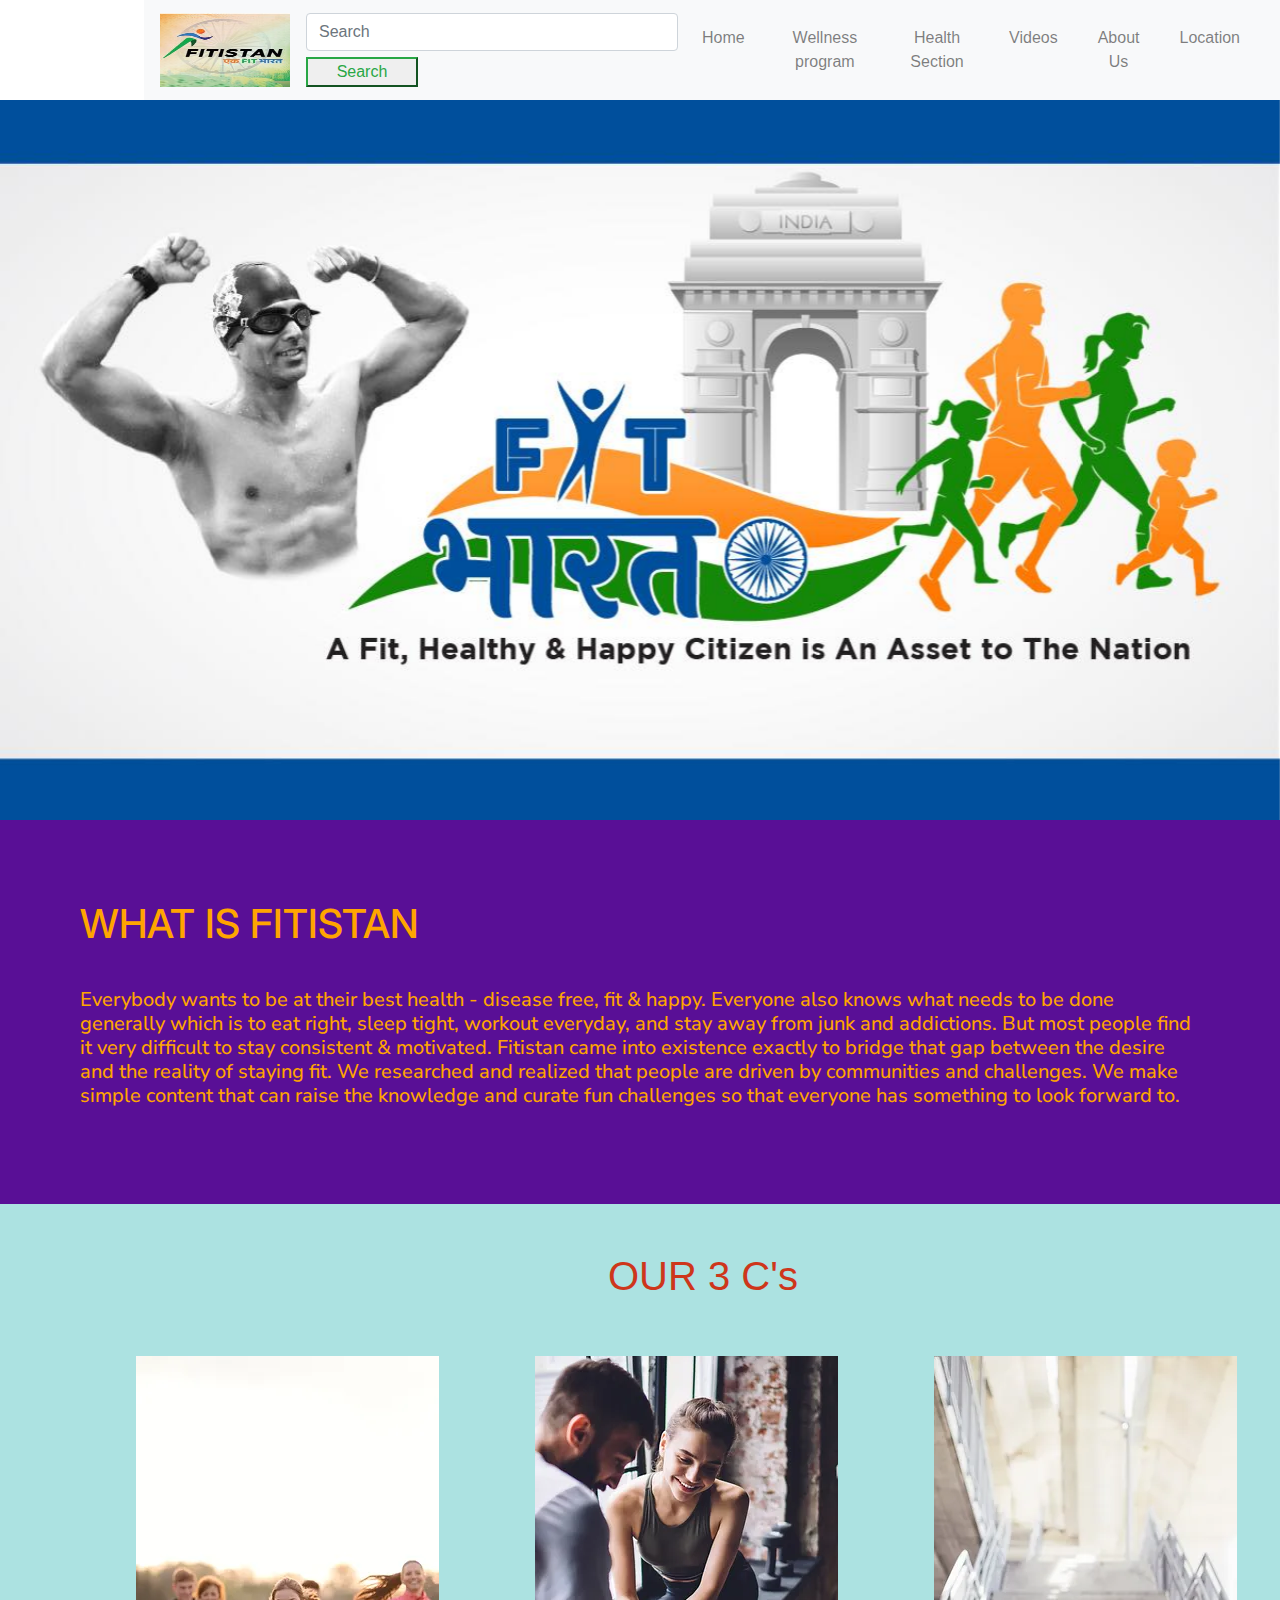
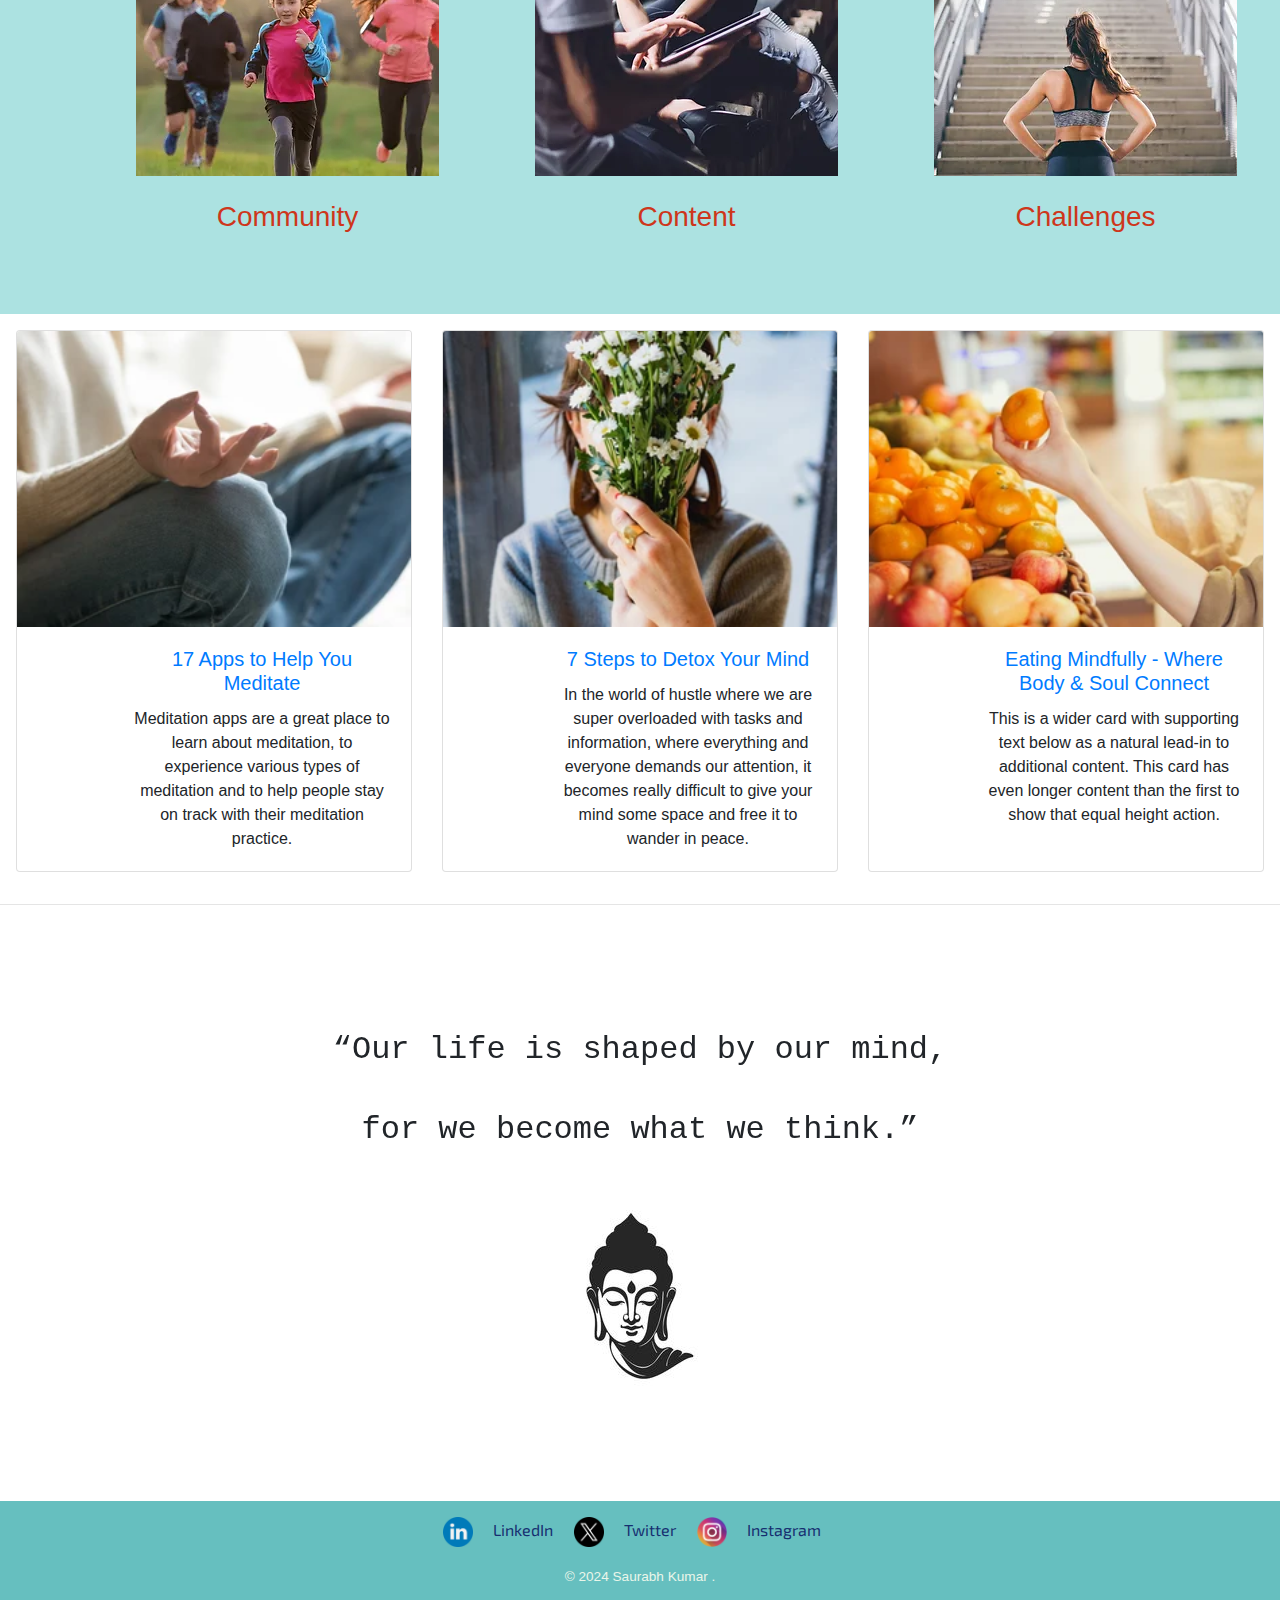
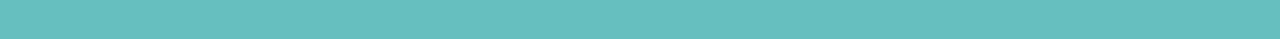
<file: index.html>
<!doctype html>
<html lang="en">
  <head>
    <meta charset="utf-8">
    <meta name="viewport" content="width=device-width, initial-scale=1, shrink-to-fit=no">
    <link rel="stylesheet" href="style.css"/>
    <link rel="stylesheet" href="https://cdn.jsdelivr.net/npm/bootstrap@4.4.1/dist/css/bootstrap.min.css" integrity="sha384-Vkoo8x4CGsO3+Hhxv8T/Q5PaXtkKtu6ug5TOeNV6gBiFeWPGFN9MuhOf23Q9Ifjh" crossorigin="anonymous">
    <link rel="preconnect" href="https://fonts.googleapis.com">
    <link rel="preconnect" href="https://fonts.googleapis.com">
<link rel="preconnect" href="https://fonts.gstatic.com" crossorigin>
<link href="https://fonts.googleapis.com/css2?family=Inter:wght@100..900&family=Nunito+Sans:ital,opsz,wght@0,6..12,200..1000;1,6..12,200..1000&display=swap" rel="stylesheet">
<link rel="preconnect" href="https://fonts.gstatic.com" crossorigin>
<link href="https://fonts.googleapis.com/css2?family=Chivo+Mono:ital,wght@0,100..900;1,100..900&family=Exo+2:ital,wght@0,100..900;1,100..900&family=Imbue:opsz,wght@10..100,100..900&family=Merriweather:ital,wght@0,300;0,400;0,700;0,900;1,300;1,400;1,700;1,900&family=Sacramento&family=Sofia+Sans+Semi+Condensed:ital,wght@0,1..1000;1,1..1000&family=Ubuntu:ital,wght@0,300;0,400;0,500;0,700;1,300;1,400;1,500;1,700&display=swap" rel="stylesheet">
<title>Ek fit Bharat</title>
<link rel="icon" type="image/png" sizes="32x32" href="image/favicon-32x32.png">
<link rel="stylesheet" href="style.css"/>


   
  </head>
  <body>
    <div class="navbar-section">
    <nav class="navbar navbar-expand-lg navbar-light bg-light">
      <button class="navbar-toggler" type="button" data-toggle="collapse" data-target="#navbarTogglerDemo03" aria-controls="navbarTogglerDemo03" aria-expanded="false" aria-label="Toggle navigation">
        <span class="navbar-toggler-icon"></span>
      </button>
      <a class="navbar-brand"> <img src="image/logo.jpg" alt="logo" width="130" height="74"> </a>
    
      <div class="collapse navbar-collapse" id="navbarTogglerDemo03">
        <ul class="navbar-nav mr-auto mt-2 mt-lg-0">
          <form class="form-inline my-2 my-lg-0">
              <input class="form-control mr-sm-2" type="search" placeholder="Search" aria-label="Search" size="35">
              <button class="btn1 btn-outline-success my-2 my-sm-0" type="submit">Search</button>
            </form>
          <li class="nav-item ">
            <a class="nav-link" href="index.html">Home <span class="sr-only"> </span> </a>
          </li>
          <li class="nav-item">
            <a class="nav-link" href="wellness.html" target="_blank">Wellness program</a>
          </li>
          <li class="nav-item">
            <a class="nav-link" href="health.html" target="_blank">Health Section</a>
          </li>
          <li class="nav-item">
              <a class="nav-link" href="https://www.youtube.com/@FitistanEkFitBharat" target="_blank">Videos</a>
            </li>
            <li class="nav-item">
              <a class="nav-link" href="about.html" target="_blank">About Us</a>
            </li>
            <li class="nav-item">
              <a class="nav-link" href="location.html" target="_blank">Location</a>
            </li>
        
        </ul>
      
      </div>
    </nav>
  </div>

  <div id="carouselExampleSlidesOnly" class="carousel slide" data-ride="carousel" data-intervl="1000" data-pause="hover">
    <div class="carousel-inner">
      <div class="carousel-item active">
        <img class="d-block w-100" src="image/caro13.jpg" alt="main slide">
      </div>
      <div class="carousel-item">
        <img class="d-block w-100" src="image/caro12.jpg" alt="main slide">
      </div>
      <div class="carousel-item ">
        <img class="d-block1 w-100" src="image/boxer.webp" alt="main slide">
      </div>
    </div>

   



        <div id="Header">
       
          <div class="intro">
            <h1 class="intro3" >WHAT IS FITISTAN </h1>
            <h5>
            <p class="intro1">Everybody wants to be at their best health - disease free, fit & happy. Everyone also knows what needs to be done generally which is to eat right, sleep tight, workout everyday, and stay away from junk and addictions. But most people find it very difficult to stay consistent & motivated. Fitistan came into existence exactly to bridge that gap between the desire and the reality of staying fit. We researched and realized that people are driven by communities and challenges. We make simple content that can raise the knowledge and curate fun challenges so that everyone has something to look forward to.</p>   </h5>
          </div>
              
              

          <div class="our">
            <h1>OUR 3 C's</h1>
          </div>
          
          <div class="post">
          <div class="community posts">
        <img src="image/community.jpg" alt="community">
        <h3 class="head">Community</h3>
      </div>
      
      <div class="content posts ">
        <img src="image/content.jpg" alt="content">
        <h3 class="head">Content</h3>
      </div>
      <div class="challenges posts">
        <img src="image/challenges.jpg" alt="challenges">
        <h3 class="head">Challenges</h3>
      </div>
      </div>
        </div>
        
        <div class="card-deck">
          <div class="card">
            <img class="card-img-top" src="image/app.webp" alt="Card image cap">
            <div class="card-body">
              <h5 class="card-title">  <a href="https://mindoverlatte.com/17-most-recommended-guided-meditation-apps/" target="_blank"> 17 Apps to Help You Meditate   </a> </h5>
              <p class="card-text"> Meditation apps are a great place to learn about meditation, to experience various types of meditation and to help people stay on track with their meditation practice.</p>
            
            </div>
          </div>
          <div class="card">
            <img class="card-img-top" src="image/detox.webp" alt="Card image cap">
            <div class="card-body">
              <h5 class="card-title"> <a href="https://soniamotwani.com/total-mindset-detox/" target="_blank">7 Steps to Detox Your Mind </a></h5>
              <p class="card-text">In the world of hustle where we are super overloaded with tasks and information, where everything and everyone demands our attention, it becomes really difficult to give your mind some space and free it to wander in peace. </p>
              
            </div>
          </div>
          <div class="card">
            <img class="card-img-top" src="image/eating.webp" alt="Card image cap">
            <div class="card-body">
              <h5 class="card-title"><a href="https://earthandwater.co/mindful-eating-mind-body-spirit/?utm_content=buffer70b47&utm_medium=social&utm_source=pinterest.com&utm_campaign=buffer" target="_blank"> Eating Mindfully - Where Body & Soul Connect</a></h5>
              <p class="card-text">This is a wider card with supporting text below as a natural lead-in to additional content. This card has even longer content than the first to show that equal height action.</p>
             
            </div>
          </div>
        </div>
     <hr>
      


<div class="quote">
  <div id="carouselExampleAutoplaying" class="carousel slide" data-ride="carousel">
    <div class="carousel-inner">
      <div class="carousel-item active">
        <h2>“Our life is shaped by our mind, <br> for we become what we think.”</h2>
        <img class="quote1" src="image/quote2.jpg" class="d-block w-100" alt="health quote">
      </div>
      <div class="carousel-item">
        <h2>“Be happy not because everything is good, <br>but because you see good in everything”</h2>
        <img class="quote2" src="image/quote1.jpg" class="d-block w-100" alt=" buddha quote">
      </div>
      <div class="carousel-item">
        <h2>“To keep the body in good health is a duty… otherwise we shall not be able to keep our mind strong and clear.”</h2>
        <img class="quote3" src="image/quote 3.jpg" class="d-block w-100" alt=" buddha quote">
      </div>
    </div>
  </div>
</div>

      
     
 


<div class="bottom-container">
          <img src="image/linkedin.png" alt="linkedin" width="30" height="30">
          <a class="footer-link" href="https://www.linkedin.com/in/saurabh-kumar-737232145">LinkedIn</a>
          <img src="image/twitter.png" alt="twitter" width="30" height="30">
          <a class="footer-link" href="https://twitter.com">Twitter</a>
          <img src="image/instagram.png" alt="instagram" width="30" height="30">
          <a class="footer-link" href="https://www.instagram.com/">Instagram</a>
          <p class="copyright">© 2024 Saurabh Kumar .</p>
  </div>
         
      
        


    
    <script src="https://code.jquery.com/jquery-3.4.1.slim.min.js" integrity="sha384-J6qa4849blE2+poT4WnyKhv5vZF5SrPo0iEjwBvKU7imGFAV0wwj1yYfoRSJoZ+n" crossorigin="anonymous"></script>
    <script src="https://cdn.jsdelivr.net/npm/popper.js@1.16.0/dist/umd/popper.min.js" integrity="sha384-Q6E9RHvbIyZFJoft+2mJbHaEWldlvI9IOYy5n3zV9zzTtmI3UksdQRVvoxMfooAo" crossorigin="anonymous"></script>
    <script src="https://cdn.jsdelivr.net/npm/bootstrap@4.4.1/dist/js/bootstrap.min.js" integrity="sha384-wfSDF2E50Y2D1uUdj0O3uMBJnjuUD4Ih7YwaYd1iqfktj0Uod8GCExl3Og8ifwB6" crossorigin="anonymous"></script>
  </body>
</html>
</file>
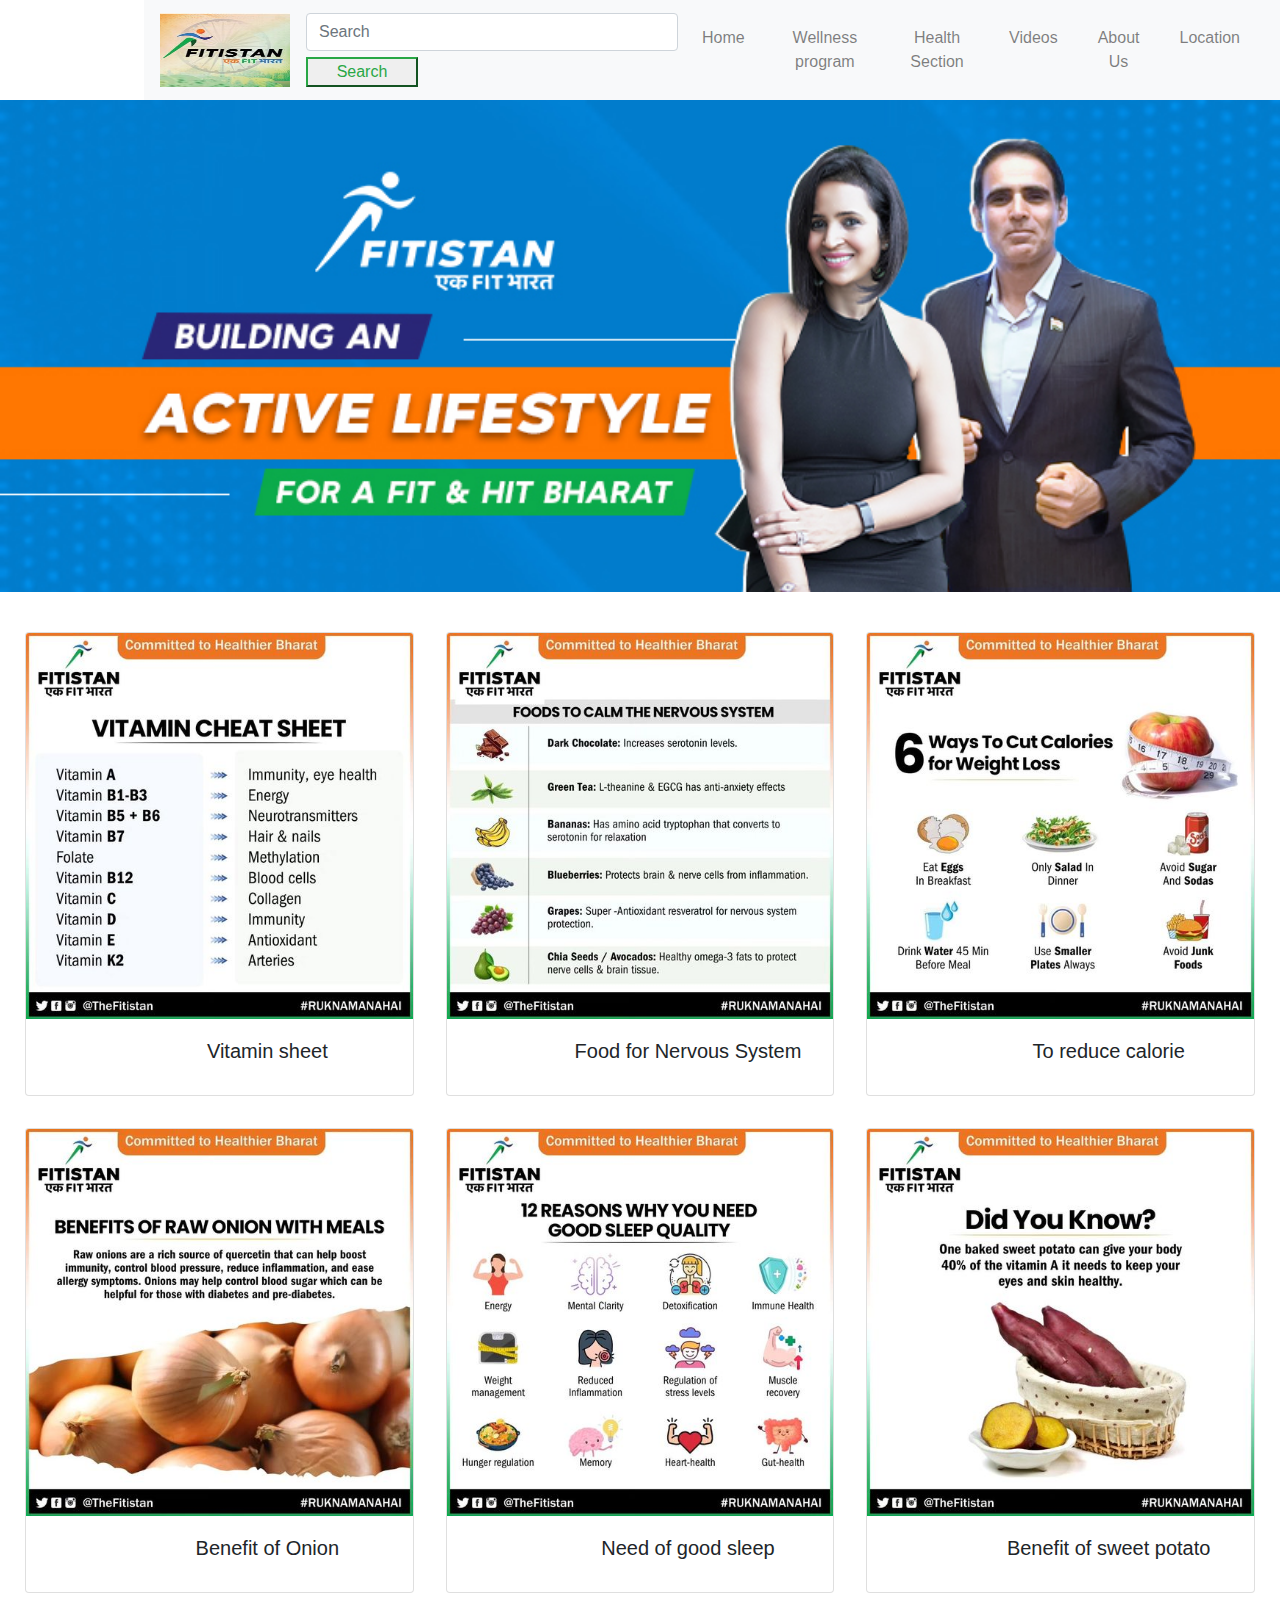
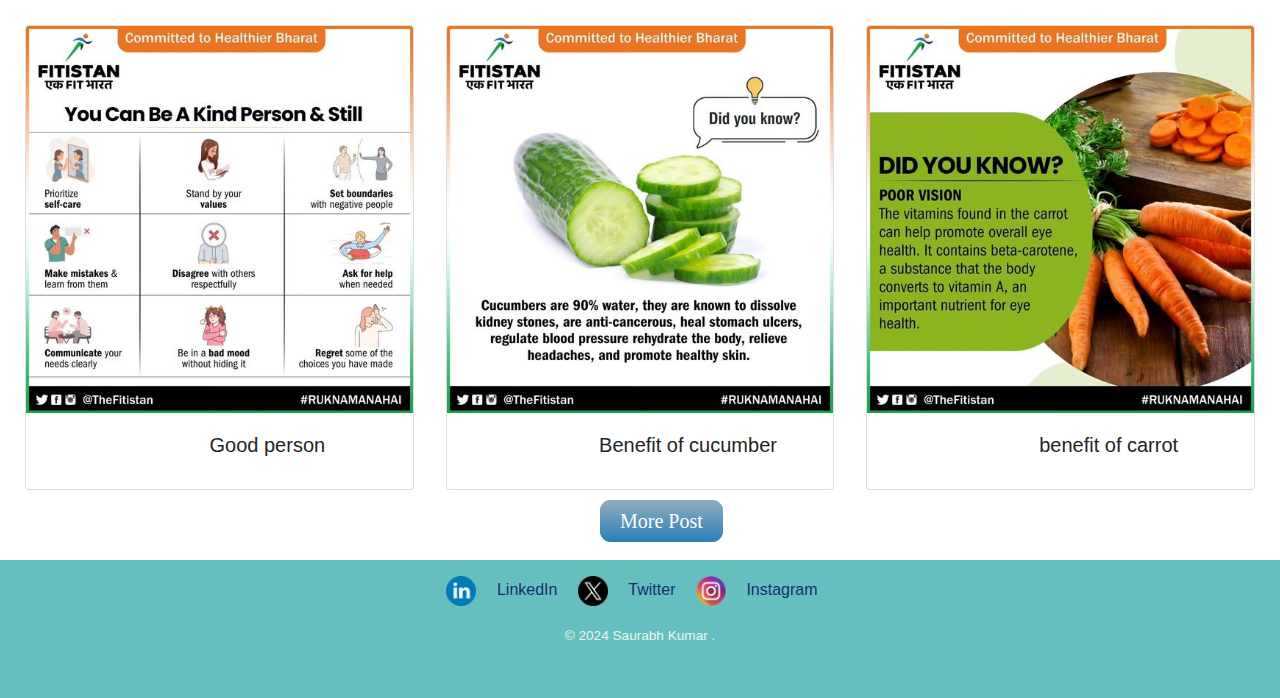
<file: health.html>
<!DOCTYPE html>
<html lang="en">
<head>
    <meta charset="UTF-8">
    <meta name="viewport" content="width=device-width, initial-scale=1.0">
    <link rel="stylesheet" href="https://cdn.jsdelivr.net/npm/bootstrap@4.4.1/dist/css/bootstrap.min.css" integrity="sha384-Vkoo8x4CGsO3+Hhxv8T/Q5PaXtkKtu6ug5TOeNV6gBiFeWPGFN9MuhOf23Q9Ifjh" crossorigin="anonymous">
    <title>Health Section</title>
    <link rel="icon" type="image/png" sizes="32x32" href="image/favicon-32x32.png">
    <link rel="stylesheet" href="style.css">
    <link rel="stylesheet" href="health.css">
</head>
<body>
    <div class="navbar-section">
        <nav class="navbar navbar-expand-lg navbar-light bg-light">
          <button class="navbar-toggler" type="button" data-toggle="collapse" data-target="#navbarTogglerDemo03" aria-controls="navbarTogglerDemo03" aria-expanded="false" aria-label="Toggle navigation">
            <span class="navbar-toggler-icon"></span>
          </button>
          <a class="navbar-brand"> <img src="image/logo.jpg" alt="logo" width="130" height="74"> </a>
        
          <div class="collapse navbar-collapse" id="navbarTogglerDemo03">
            <ul class="navbar-nav mr-auto mt-2 mt-lg-0">
              <form class="form-inline my-2 my-lg-0">
                  <input class="form-control mr-sm-2" type="search" placeholder="Search" aria-label="Search" size="35">
                  <button class="btn1 btn-outline-success my-2 my-sm-0" type="submit">Search</button>
                </form>
              <li class="nav-item ">
                <a class="nav-link" href="index.html">Home <span class="sr-only"> </span> </a>
              </li>
              <li class="nav-item">
                <a class="nav-link" href="wellness.html" target="_blank">Wellness program</a>
              </li>
              <li class="nav-item">
                <a class="nav-link" href="health.html" target="_blank">Health Section</a>
              </li>
              <li class="nav-item">
                  <a class="nav-link" href="https://www.youtube.com/@FitistanEkFitBharat" target="_blank">Videos</a>
                </li>
                <li class="nav-item">
                  <a class="nav-link" href="#">About Us</a>
                </li>
                <li class="nav-item">
                  <a class="nav-link" href="location.html" target="_blank">Location</a>
                </li>
            
            </ul>
          
          </div>
        </nav>
      </div>

      <div id="carouselExampleSlidesOnly" class="carousel slide" data-ride="carousel" data-intervl="1000" data-pause="hover">
        <div class="carousel-inner">
          <div class="carousel-item active">
            <img class="d-block w-100" src="image/caro11.jpg" alt="main slide">
          </div>
        </div>

<div class="health-section">
        <div class="row row-cols-1 row-cols-md-3 g-4">
            <div class="col">
              <div class="card h-100">
                <img src="image/content12.jpg" class="card-img-top" alt="...">
                <div class="card-body">
                  <h5 class="card-title">Vitamin sheet</h5>
                </div>
            </div>
        </div>
        <div class="col">
          <div class="card h-100">
            <img src="image/content13.jpg" class="card-img-top" alt="...">
            <div class="card-body">
              <h5 class="card-title">Food for Nervous System</h5>
            </div>
        </div>
    </div>
    <div class="col">
      <div class="card h-100">
        <img src="image/content14.jpg" class="card-img-top" alt="...">
        <div class="card-body">
          <h5 class="card-title">To reduce calorie </h5>
        </div>
    </div>
  </div>
</div>
<div class="row row-cols-1 row-cols-md-3 g-4">
    <div class="col">
      <div class="card h-100">
        <img src="image/content15.jpg" class="card-img-top" alt="...">
        <div class="card-body">
          <h5 class="card-title">Benefit of Onion </h5>
        </div>
    </div>
</div>
<div class="col">
  <div class="card h-100">
    <img src="image/content16.jpg" class="card-img-top" alt="...">
    <div class="card-body">
      <h5 class="card-title">Need of good sleep</h5>
    </div>
</div>
</div>
<div class="col">
<div class="card h-100">
<img src="image/content17.jpg" class="card-img-top" alt=".Benefit of sweet potato..">
<div class="card-body">
  <h5 class="card-title">Benefit of sweet potato</h5>
</div>
</div>
</div>
</div>
<div class="row row-cols-1 row-cols-md-3 g-4">
    <div class="col">
      <div class="card h-100">
        <img src="image/content18.jpg" class="card-img-top" alt="good person">
        <div class="card-body">
          <h5 class="card-title">Good person</h5>
        </div>
    </div>
</div>
<div class="col">
  <div class="card h-100">
    <img src="image/content19.jpg" class="card-img-top" alt="...">
    <div class="card-body">
      <h5 class="card-title">Benefit of cucumber</h5>
    </div>
</div>
</div>
<div class="col">
<div class="card h-100">
<img src="image/content20.jpg" class="card-img-top" alt="...">
<div class="card-body">
  <h5 class="card-title">benefit of carrot </h5>
</div>
</div>
</div>
</div>
<div class="btn13">
<a class="btn2" href="#"> More Post </a>
</div>
</div>               
                  
               
    <div class="bottom-container">
  <img src="image/linkedin.png" alt="linkedin" width="30" height="30">
  <a class="footer-link" href="https://www.linkedin.com/in/saurabh-kumar-737232145">LinkedIn</a>
  <img src="image/twitter.png" alt="twitter" width="30" height="30">
  <a class="footer-link" href="https://twitter.com">Twitter</a>
  <img src="image/instagram.png" alt="instagram" width="30" height="30">
  <a class="footer-link" href="https://www.instagram.com/">Instagram</a>
  <p class="copyright">© 2024 Saurabh Kumar .</p>
</div>
               
    
       
    <script src="https://code.jquery.com/jquery-3.4.1.slim.min.js" integrity="sha384-J6qa4849blE2+poT4WnyKhv5vZF5SrPo0iEjwBvKU7imGFAV0wwj1yYfoRSJoZ+n" crossorigin="anonymous"></script>
    <script src="https://cdn.jsdelivr.net/npm/popper.js@1.16.0/dist/umd/popper.min.js" integrity="sha384-Q6E9RHvbIyZFJoft+2mJbHaEWldlvI9IOYy5n3zV9zzTtmI3UksdQRVvoxMfooAo" crossorigin="anonymous"></script>
    <script src="https://cdn.jsdelivr.net/npm/bootstrap@4.4.1/dist/js/bootstrap.min.js" integrity="sha384-wfSDF2E50Y2D1uUdj0O3uMBJnjuUD4Ih7YwaYd1iqfktj0Uod8GCExl3Og8ifwB6" crossorigin="anonymous"></script>
</body>
</html>
</file>
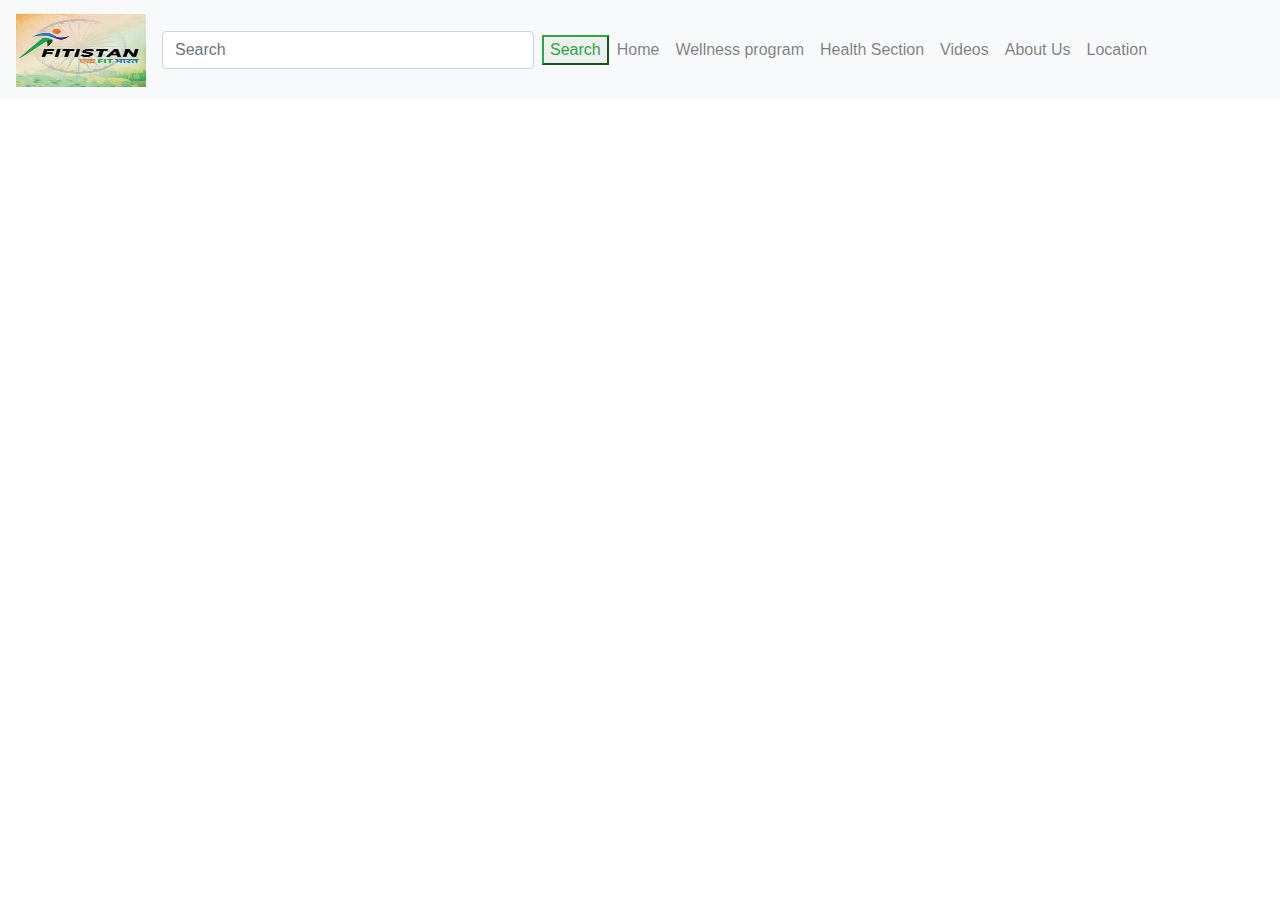
<file: location.html>
<!DOCTYPE html>
<html lang="en">
<head>
  <meta charset="UTF-8">
  <meta name="viewport" content="width=device-width, initial-scale=1.0">
  <link rel="stylesheet" href="https://cdn.jsdelivr.net/npm/bootstrap@4.4.1/dist/css/bootstrap.min.css" integrity="sha384-Vkoo8x4CGsO3+Hhxv8T/Q5PaXtkKtu6ug5TOeNV6gBiFeWPGFN9MuhOf23Q9Ifjh" crossorigin="anonymous">
  <title>Location</title>
  <link rel="icon" type="image/png" sizes="32x32" href="image/favicon-32x32.png">
</head>
<body>

  <div class="navbar-section">
    <nav class="navbar navbar-expand-lg navbar-light bg-light">
      <button class="navbar-toggler" type="button" data-toggle="collapse" data-target="#navbarTogglerDemo03" aria-controls="navbarTogglerDemo03" aria-expanded="false" aria-label="Toggle navigation">
        <span class="navbar-toggler-icon"></span>
      </button>
      <a class="navbar-brand"> <img src="image/logo.jpg" alt="logo" width="130" height="74"> </a>
    
      <div class="collapse navbar-collapse" id="navbarTogglerDemo03">
        <ul class="navbar-nav mr-auto mt-2 mt-lg-0">
          <form class="form-inline my-2 my-lg-0">
              <input class="form-control mr-sm-2" type="search" placeholder="Search" aria-label="Search" size="35">
              <button class="btn1 btn-outline-success my-2 my-sm-0" type="submit">Search</button>
            </form>
          <li class="nav-item ">
            <a class="nav-link" href="index.html">Home <span class="sr-only"> </span> </a>
          </li>
          <li class="nav-item">
            <a class="nav-link" href="wellness.html" target="_blank">Wellness program</a>
          </li>
          <li class="nav-item">
            <a class="nav-link" href="health.html" target="_blank">Health Section</a>
          </li>
          <li class="nav-item">
              <a class="nav-link" href="https://www.youtube.com/@FitistanEkFitBharat" target="_blank">Videos</a>
            </li>
            <li class="nav-item">
              <a class="nav-link" href="about.html" target="_blank">About Us</a>
            </li>
            <li class="nav-item">
              <a class="nav-link" href="location.html" target="_blank">Location</a>
            </li>
        
        </ul>
      
      </div>
    </nav>
  </div>

  <iframe src="https://www.google.com/maps/embed?pb=!1m18!1m12!1m3!1d113996.47088546827!2d83.32150887401382!3d26.763844606086302!2m3!1f0!2f0!3f0!3m2!1i1024!2i768!4f13.1!3m3!1m2!1s0x3991446a0c332489%3A0x1ff3f97fdcc6bfa2!2sGorakhpur%2C%20Uttar%20Pradesh!5e0!3m2!1sen!2sin!4v1712649231867!5m2!1sen!2sin" width="600" height="450" style="border:0;" allowfullscreen="" loading="lazy" referrerpolicy="no-referrer-when-downgrade"></iframe>
    
  <script src="https://code.jquery.com/jquery-3.4.1.slim.min.js" integrity="sha384-J6qa4849blE2+poT4WnyKhv5vZF5SrPo0iEjwBvKU7imGFAV0wwj1yYfoRSJoZ+n" crossorigin="anonymous"></script>
  <script src="https://cdn.jsdelivr.net/npm/popper.js@1.16.0/dist/umd/popper.min.js" integrity="sha384-Q6E9RHvbIyZFJoft+2mJbHaEWldlvI9IOYy5n3zV9zzTtmI3UksdQRVvoxMfooAo" crossorigin="anonymous"></script>
  <script src="https://cdn.jsdelivr.net/npm/bootstrap@4.4.1/dist/js/bootstrap.min.js" integrity="sha384-wfSDF2E50Y2D1uUdj0O3uMBJnjuUD4Ih7YwaYd1iqfktj0Uod8GCExl3Og8ifwB6" crossorigin="anonymous"></script>
</body>
</html>
</file>
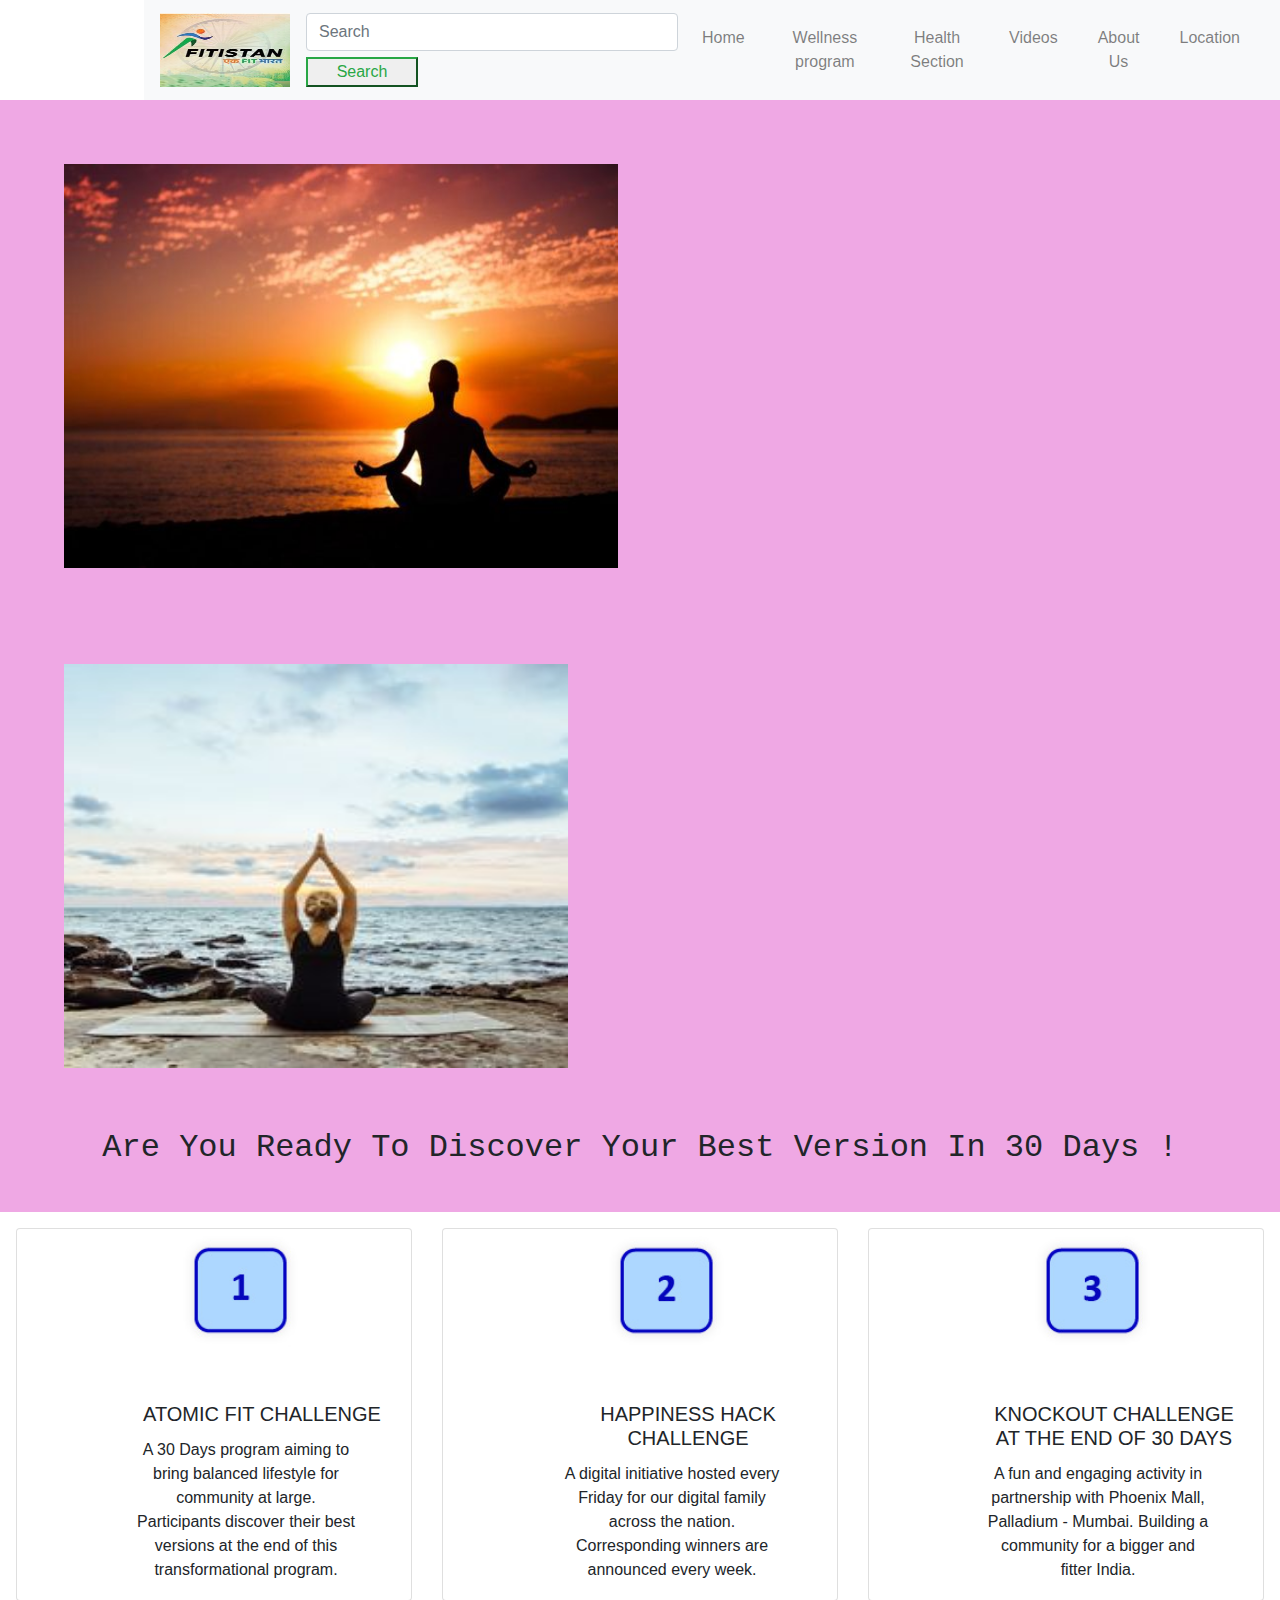
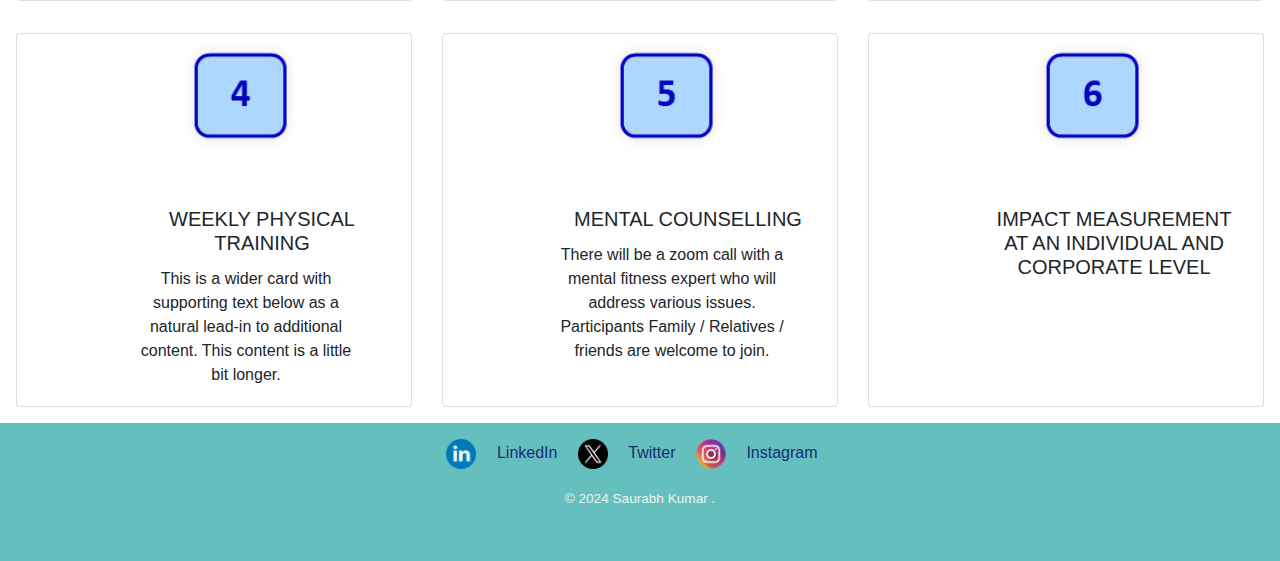
<file: wellness.html>
<!DOCTYPE html>
<html lang="en">
<head>
    <meta charset="UTF-8">
    <meta name="viewport" content="width=device-width, initial-scale=1.0">
    <title>Wellness Program</title>
    <link rel="icon" type="image/png" sizes="32x32" href="image/favicon-32x32.png">
    <link rel="stylesheet" href="https://cdn.jsdelivr.net/npm/bootstrap@4.4.1/dist/css/bootstrap.min.css" integrity="sha384-Vkoo8x4CGsO3+Hhxv8T/Q5PaXtkKtu6ug5TOeNV6gBiFeWPGFN9MuhOf23Q9Ifjh" crossorigin="anonymous">
    <link rel="stylesheet" href="style.css">
    <link rel="stylesheet" href="wellness.css">
</head>
<body>
  <div class="navbar-section">
    <nav class="navbar navbar-expand-lg navbar-light bg-light">
      <button class="navbar-toggler" type="button" data-toggle="collapse" data-target="#navbarTogglerDemo03" aria-controls="navbarTogglerDemo03" aria-expanded="false" aria-label="Toggle navigation">
        <span class="navbar-toggler-icon"></span>
      </button>
      <a class="navbar-brand"> <img src="image/logo.jpg" alt="logo" width="130" height="74"> </a>
    
      <div class="collapse navbar-collapse" id="navbarTogglerDemo03">
        <ul class="navbar-nav mr-auto mt-2 mt-lg-0">
          <form class="form-inline my-2 my-lg-0">
              <input class="form-control mr-sm-2" type="search" placeholder="Search" aria-label="Search" size="35">
              <button class="btn1 btn-outline-success my-2 my-sm-0" type="submit">Search</button>
            </form>
          <li class="nav-item ">
            <a class="nav-link" href="#">Home <span class="sr-only"> </span> </a>
          </li>
          <li class="nav-item">
            <a class="nav-link" href="wellness.html">Wellness program</a>
          </li>
          <li class="nav-item">
            <a class="nav-link" href="health.html" target="_blank">Health Section</a>
          </li>
          <li class="nav-item">
              <a class="nav-link" href="#">Videos</a>
            </li>
            <li class="nav-item">
              <a class="nav-link" href="#">About Us</a>
            </li>
            <li class="nav-item">
              <a class="nav-link" href="#">Location</a>
            </li>
        
        </ul>
      
      </div>
    </div>
    </nav>
<div id="top-header">
  <div class="introduction">
    <img class="img-intro" src="image/caro4.jpg" alt="intro-image" height="500" width="650" >
   <img class="img-intro"  src="image/caro2.jpg" alt="intro-image" height="500" width="600">
    <div class="text-intro1" >
  <h2 class="text-intro"> <p> Are You Ready To Discover Your Best Version In 30 Days ! </p> </h2>
  </div>
</div>
</div>    


 
<div class="card-deck">
  <div class="card">
    <img class="card-img-top" src="image/One.jpg" alt="Card image cap" >
    <div class="card-body">
      <h5 class="card-title"> ATOMIC FIT CHALLENGE</h5>
      <p class="card-text">A 30 Days program aiming to bring balanced lifestyle for community at large. Participants discover their best versions at the end of this transformational program.</p>
    </div>
    
  </div>
  <div class="card">
    <img class="card-img-top" src="image/Two.jpg" alt="Card image cap">
    <div class="card-body">
      <h5 class="card-title">HAPPINESS HACK CHALLENGE</h5>
      <p class="card-text">A digital initiative hosted every Friday for our digital family across the nation. Corresponding winners are announced every week.</p>
    </div>
   
  </div>
  <div class="card">
    <img class="card-img-top" src="image/Three.jpg" alt="Card image cap">
    <div class="card-body">
      <h5 class="card-title">KNOCKOUT CHALLENGE AT THE END OF 30 DAYS</h5>
      <p class="card-text">A fun and engaging activity in partnership with Phoenix Mall, Palladium - Mumbai. Building a community for a bigger and fitter India.</p>
    </div>
   </div>
</div>
<div class="card-deck">
  <div class="card">
    <img class="card-img-top" src="image/Four.jpg" alt="Card image cap">
    <div class="card-body">
      <h5 class="card-title">WEEKLY PHYSICAL TRAINING</h5>
      <p class="card-text">This is a wider card with supporting text below as a natural lead-in to additional content. This content is a little bit longer.</p>
    </div>
   
  </div>
  <div class="card">
    <img class="card-img-top" src="image/Five.jpg" alt="Card image cap">
    <div class="card-body">
      <h5 class="card-title">MENTAL COUNSELLING</h5>
      <p class="card-text">There will be a zoom call with a mental fitness expert who will address various issues. Participants Family / Relatives / friends are welcome to join.</p>
    </div>
    
  </div>
  <div class="card">
    <img class="card-img-top" src="image/Six.jpg" alt="Card image cap">
    <div class="card-body">
      <h5 class="card-title">IMPACT MEASUREMENT AT AN INDIVIDUAL AND CORPORATE LEVEL </h5>
      <p class="card-text"></p>
    </div>
   </div>
</div>
    
<div class="bottom-container">
  <img src="image/linkedin.png" alt="linkedin" width="30" height="30">
  <a class="footer-link" href="https://www.linkedin.com/in/saurabh-kumar-737232145">LinkedIn</a>
  <img src="image/twitter.png" alt="twitter" width="30" height="30">
  <a class="footer-link" href="https://twitter.com">Twitter</a>
  <img src="image/instagram.png" alt="instagram" width="30" height="30">
  <a class="footer-link" href="https://www.instagram.com/">Instagram</a>
  <p class="copyright">© 2024 Saurabh Kumar .</p>
</div>
 

    <script src="https://code.jquery.com/jquery-3.4.1.slim.min.js" integrity="sha384-J6qa4849blE2+poT4WnyKhv5vZF5SrPo0iEjwBvKU7imGFAV0wwj1yYfoRSJoZ+n" crossorigin="anonymous"></script>
    <script src="https://cdn.jsdelivr.net/npm/popper.js@1.16.0/dist/umd/popper.min.js" integrity="sha384-Q6E9RHvbIyZFJoft+2mJbHaEWldlvI9IOYy5n3zV9zzTtmI3UksdQRVvoxMfooAo" crossorigin="anonymous"></script>
    <script src="https://cdn.jsdelivr.net/npm/bootstrap@4.4.1/dist/js/bootstrap.min.js" integrity="sha384-wfSDF2E50Y2D1uUdj0O3uMBJnjuUD4Ih7YwaYd1iqfktj0Uod8GCExl3Og8ifwB6" crossorigin="anonymous"></script>
</body>
</html>
</file>
<file: style.css>
.navbar{
    background-color: #e8f0f0;
}
.intro{
    text-align: center;
    color: orange;
    background-color: #590f96;
}
.navbar-section {
    text-align: center;
    background-color: white;
}
.btn1 {
    width: 7rem;
}
.nav-item {
    padding: 0.5rem;
}
#Header{
    color: #67C6E3;
    background: #ACE2E1;
}
.intro {
    padding-bottom: 1rem;
    padding: 5rem;
    text-align: start;
    line-height: 3rem;
}
.intro1 {
    font-family: "Nunito Sans", sans-serif;
    font-optical-sizing: auto;
    font-style: normal;
    text-align:start;
}
.intro3 {
    font-family: "Inter", sans-serif;
    font-optical-sizing: auto;
    padding-bottom: 2rem;
    font-style: normal;
}
.d-block1 {
    height: 33rem;
}
.head {
    padding: 1.5rem;
    color: #ce361b;
}
.detox {
    padding-right: 7rem;
}   
.post{
    display: flex;
    text-align: center;
    padding-left: 5.5rem;
}
.navbar-section {
    display: flex;
    padding-left: 9rem;
}
.nav-item {
    padding-right: 1rem;
    text-align: center;
}
.posts{
    padding: 3rem;
}    
.border{
    display: flex;
    padding: 2.5rem;
}
.nav-member{
    padding: 1.5rem;  
}
.our{
    margin-left: 38rem;
    margin-top: 3rem;
    color: #ce361b;
}
.apps{
    text-align: center;
    padding: 2rem;
}      
.card-deck {
    padding: 1rem;
}
.quote {
    padding: 7% 15%;
    text-align: center;
    height: 580px;
}
h2 {
    font-family: 'Courier New', Courier, monospace;
    font-size: 2rem;
    line-height: 5rem;
}
.bottom-container{
    background-color: #66bfbf;
    text-align: center;
    padding: 1rem;
}
.carousel-item-quote {
    height: 370px;
}
.card-image {
    padding-top: 3.5rem;
}
.card-title {
    margin-left: 6rem;
    text-align: center;
}
.card-text {
    margin-left: 6rem;
    text-align: center;
}
.footer-link{
    color: #162e70;
    margin:2rem 1rem;
    font-family: "Exo 2", sans-serif;
    text-decoration: none;
}
.footer-link:hover{
    color: #eaf6ea;
}    
.copyright{
    color: #eaf6ea;
    font-size: 0.85rem;
    padding: 20px 0px;
}
.more-post {
    padding-top: 3rem;
}

/* Media Queries */
@media (max-width: 1200px) {
    .our {
        margin-left: 25rem;
    }
    .post {
        padding-left: 3rem;
    }
    .navbar-section {
        padding-left: 4rem;
    }
}

@media (max-width: 992px) {
    .our {
        margin-left: 20rem;
    }
    .post {
        padding-left: 2rem;
    }
    .navbar-section {
        flex-direction: column;
        padding-left: 0;
    }
}

@media (max-width: 768px) {
    .our {
        margin-left: 10rem;
    }
    .post {
        flex-direction: column;
        padding-left: 0;
    }
    .intro {
        padding: 2rem;
        text-align: center;
    }
    .head {
        padding: 1rem;
    }
    .navbar-section {
        text-align: center;
    }
    .footer-link {
        display: block;
        margin: 1rem 0;
    }
}

@media (max-width: 576px) {
    .our {
        margin-left: 5rem;
    }
    .intro {
        padding: 1rem;
        text-align: center;
    }
    .card-title, .card-text {
        margin-left: 0;
        text-align: center;
    }
    .quote {
        padding: 3% 5%;
        height: auto;
    }
    h2 {
        font-size: 1.5rem;
        line-height: 3rem;
    }
}
</file>
<file: health.css>
.health-section {
  padding: 1.5rem;
}

.col {
  padding: 1rem;
}

.btn2 {
  background: #91acbd;
  background-image: -webkit-linear-gradient(top, #91acbd, #2980b9);
  background-image: -moz-linear-gradient(top, #91acbd, #2980b9);
  background-image: -ms-linear-gradient(top, #91acbd, #2980b9);
  background-image: -o-linear-gradient(top, #91acbd, #2980b9);
  background-image: linear-gradient(to bottom, #91acbd, #2980b9);
  -webkit-border-radius: 11;
  -moz-border-radius: 11;
  border-radius: 11px;
  font-family: Georgia;
  color: #ffffff;
  font-size: 20px;
  padding: 10px 20px;
  text-decoration: none;
}

.btn2:hover {
  background: #3cb0fd;
  background-image: -webkit-linear-gradient(top, #3cb0fd, #3498db);
  background-image: -moz-linear-gradient(top, #3cb0fd, #3498db);
  background-image: -ms-linear-gradient(top, #3cb0fd, #3498db);
  background-image: -o-linear-gradient(top, #3cb0fd, #3498db);
  background-image: linear-gradient(to bottom, #3cb0fd, #3498db);
  text-decoration: none;
}

.btn13 {
  padding-left: 36rem;
}

@media (max-width: 992px) {
  .navbar-toggler {
      float: right;
  }

  .navbar-collapse {
      text-align: center;
  }

  .carousel-inner img {
      height: auto;
  }

  .btn13 {
      padding-left: 20rem;
  }
}

@media (max-width: 768px) {
  .carousel-inner img {
      height: auto;
  }

  .health-section {
      padding: 1rem;
  }

  .btn13 {
      padding-left: 10rem;
  }
}

@media (max-width: 576px) {
  .carousel-inner img {
      height: auto;
  }

  .health-section {
      padding: 0.5rem;
  }

  .btn13 {
      padding-left: 0;
      text-align: center;
  }
}
</file>
<file: wellness.css>
#top-header {
    background-color: #EFA8E4;
    padding: 1rem;
}

.text-intro {
    text-align: center;
    line-height: 4rem;
}

.card-img-top {
    width: 32%;
    height: 32%;
    text-align: center;
    margin: 2px auto 2rem 10rem;
}

.card-text {
    margin-right: 2rem;
    text-align: center;
}

.img-intro {
    padding: 3rem;
}

@media (max-width: 768px) {
    .navbar-toggler {
        float: right;
    }

    .navbar-collapse {
        text-align: center;
    }

    .img-intro {
        width: 100%;
        height: auto;
        padding: 1rem 0;
    }

    .card-img-top {
        width: 80%;
        height: auto;
        margin: 1rem auto;
    }

    .card-deck .card {
        margin-bottom: 1rem;
    }

    .card-text {
        margin: 1rem auto;
    }
}

@media (max-width: 576px) {
    .img-intro {
        width: 100%;
        height: auto;
        padding: 0.5rem 0;
    }

    .card-img-top {
        width: 100%;
        height: auto;
        margin: 1rem auto;
    }

    .card-deck {
        flex-direction: column;
    }

    .card {
        margin-bottom: 1rem;
    }

    .card-text {
        margin: 0.5rem auto;
    }
}
</file>
